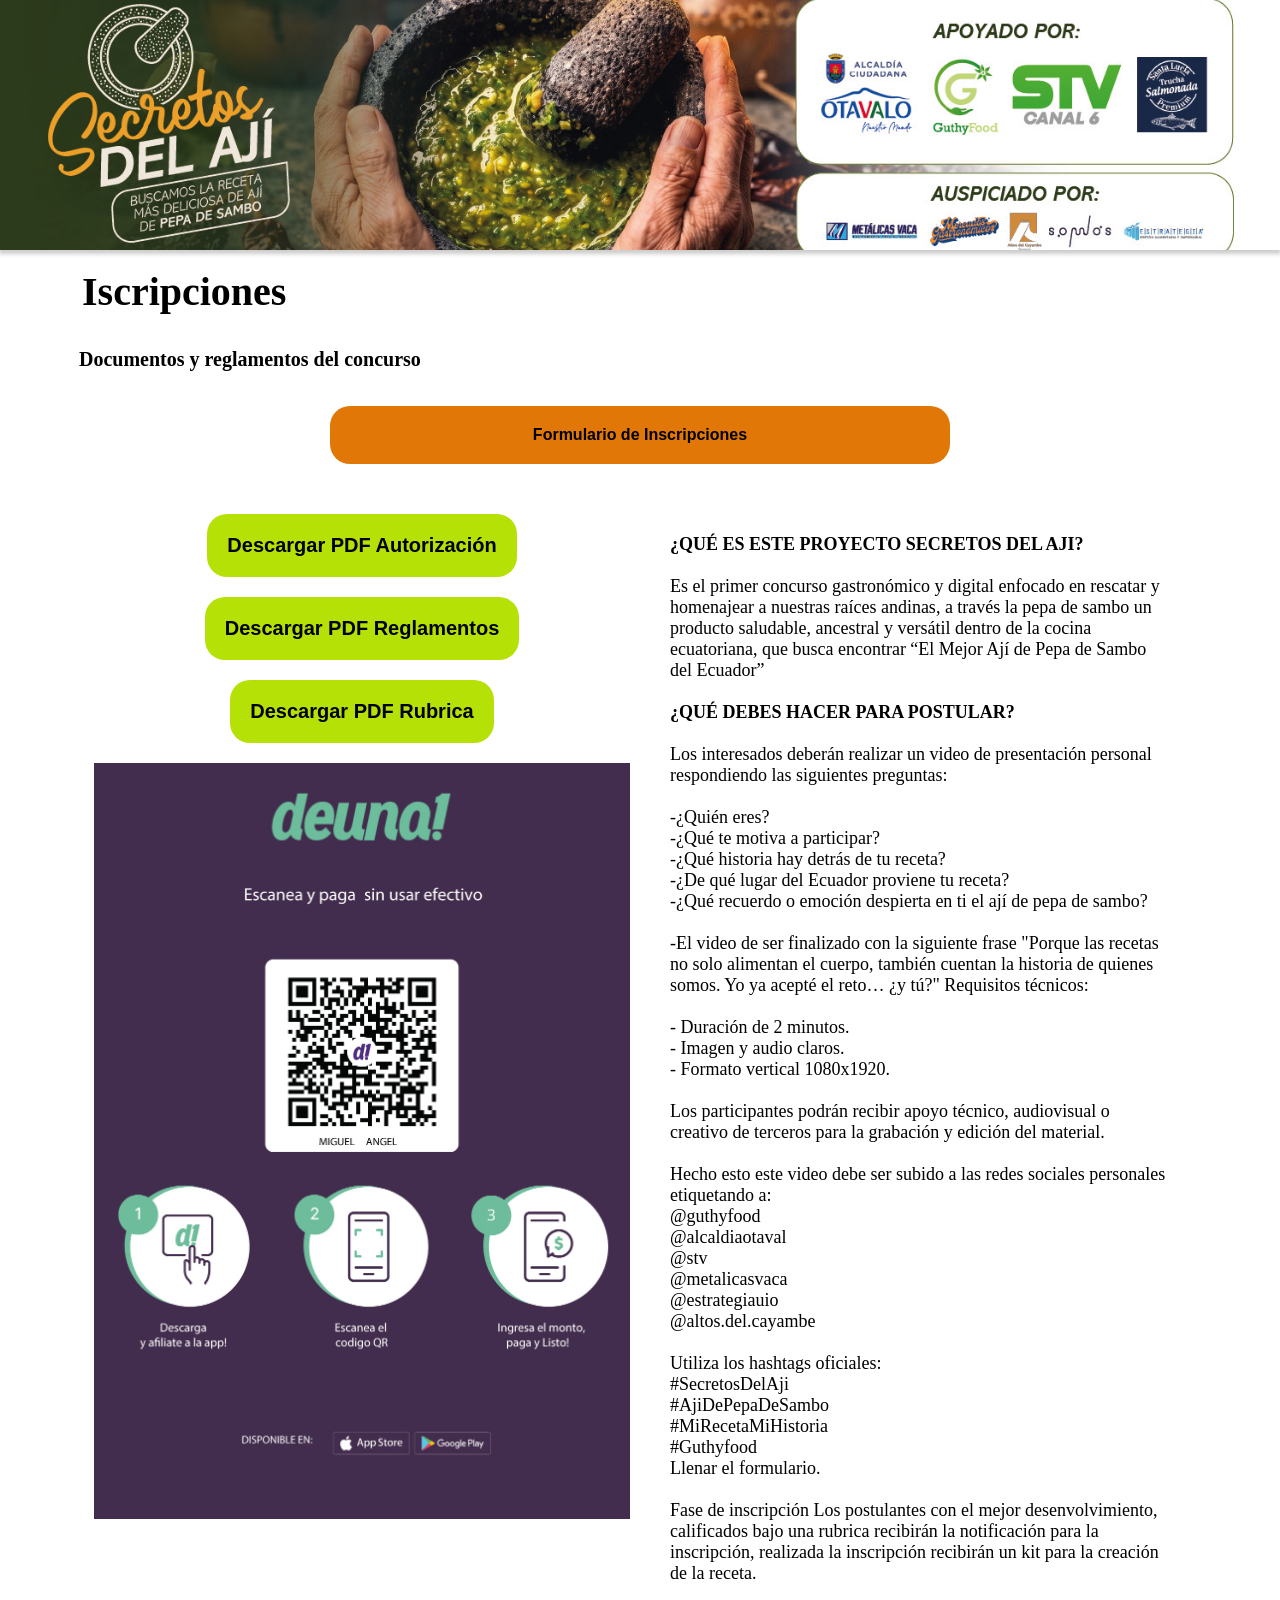
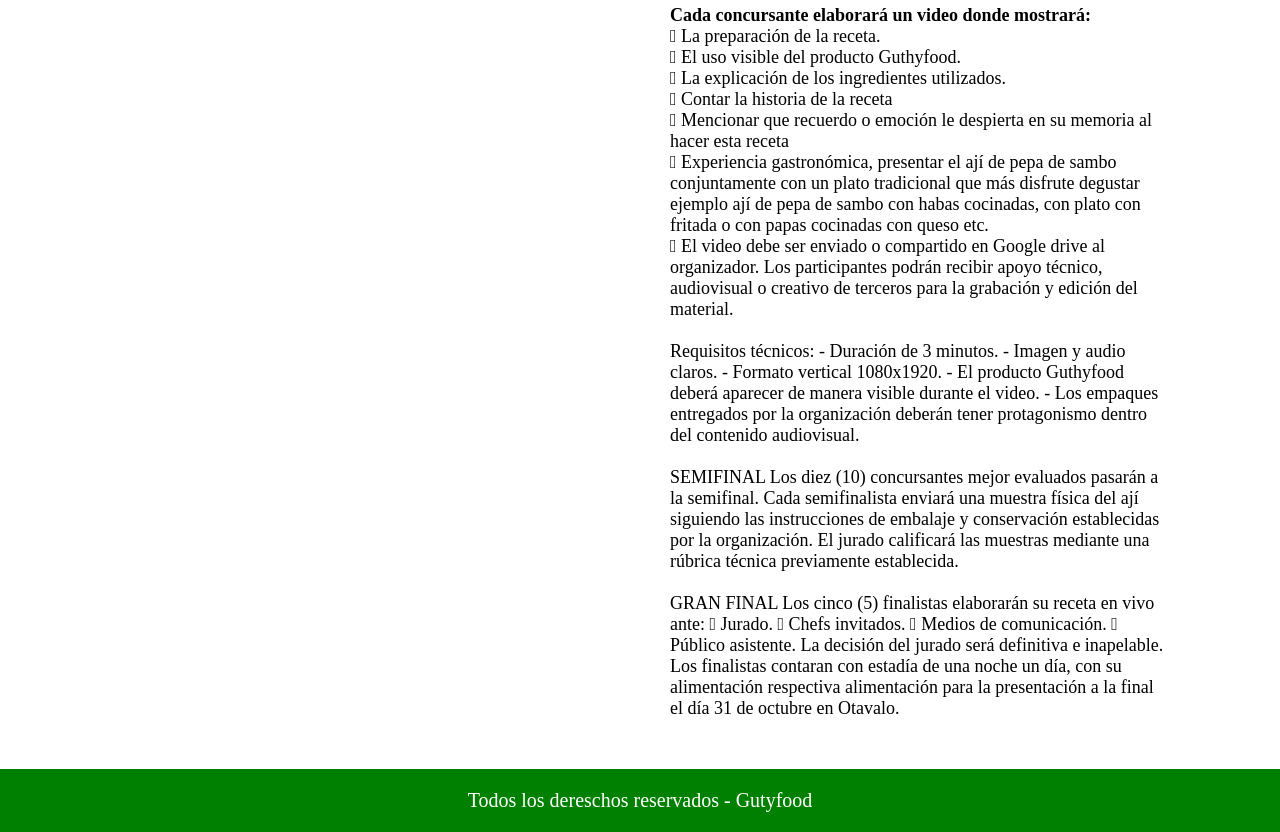
<file: concurso-secretos de aji.html>
<!DOCTYPE html>
<html lang="es">

<head>
    <meta charset="UTF-8">
    <meta name="viewport" content="width=device-width, initial-scale=1.0">
    <title>Concurso-Secretos de aji</title>
    <link rel="stylesheet" href="css/Styles-concurso.css">
    <link rel="icon" type="image/png" sizes="32x32" href="img/LOGO-ICONO.png">
</head>

<body>
    <header class="cabecera">

    </header>

    <section class="informacion container">
        <h1>Iscripciones</h1>
        <h2>Documentos y reglamentos del concurso</h2>
    </section>

    <section class="boton">
        <a href="https://docs.google.com/forms/d/e/1FAIpQLSeFD0ScHTIuty8SN2SYRfd7v2sD0Y0yyTVqEJ0oawbRADalRA/viewform"
            class="btn-inscripcion">
            Formulario de Inscripciones
        </a>
    </section>

    <section class="documentos container">

        <div class="ladoA">
            <a href="pdf/Autorizacion-Uso Concurso-Secretos del AJI.pdf" download="Autorizacion.pdf"
                class="btn-download">
                Descargar PDF Autorización
            </a>

            <a href="pdf/Reglamento-Concurso Secretos del AJI.pdf" download="reglamentos.pdf" class="btn-download">
                Descargar PDF Reglamentos
            </a>

            <a href="pdf/Rubrica.pdf" download="Rubrica.pdf" class="btn-download">
                Descargar PDF Rubrica
            </a>
            <img src="img/pago.jpg" alt="qr de pago" class="img-pago">
        </div>

        <div class="ladob">
            <p>
                <b> ¿QUÉ ES ESTE PROYECTO SECRETOS DEL AJI? </b>
                <br>
                <br>
                Es el primer concurso gastronómico y digital enfocado en rescatar y homenajear a nuestras raíces
                andinas, a través la pepa de sambo un producto saludable, ancestral y versátil dentro de la cocina
                ecuatoriana, que busca encontrar “El Mejor Ají de Pepa de Sambo del Ecuador”
                <br>
                <br>
                <b> ¿QUÉ DEBES HACER PARA POSTULAR?</b>

                <br>
                <br>
                Los interesados deberán realizar un video de presentación personal respondiendo las siguientes
                preguntas:
                <br>
                <br>
                -¿Quién eres?
                <br>
                -¿Qué te motiva a participar?
                <br>
                -¿Qué historia hay detrás de tu receta?
                <br>
                -¿De qué lugar del Ecuador proviene tu receta?
                <br>
                -¿Qué recuerdo o emoción despierta en ti el ají de pepa de sambo?
                <br>
                <br>
                -El video de ser finalizado con la siguiente frase "Porque las recetas no solo alimentan el cuerpo,
                también cuentan la historia de quienes somos. Yo ya acepté el reto… ¿y tú?"
                Requisitos técnicos:
                <br>
                <br>
                - Duración de 2 minutos.
                <br>
                - Imagen y audio claros.
                <br>
                - Formato vertical 1080x1920.
                <br>
                <br>
                Los participantes podrán recibir apoyo técnico, audiovisual o creativo de terceros para la grabación y
                edición del material.

                <br>
                <br>

                Hecho esto este video debe ser subido a las redes sociales personales etiquetando a:
                <br>
                @guthyfood
                <br>
                @alcaldiaotaval
                <br>
                @stv
                <br>
                @metalicasvaca
                <br>
                @estrategiauio
                <br>
                @altos.del.cayambe
                <br>
                <br>
                Utiliza los hashtags oficiales:
                <br>
                #SecretosDelAji
                <br>
                #AjiDePepaDeSambo
                <br>
                #MiRecetaMiHistoria
                <br>
                #Guthyfood
                <br>
                Llenar el formulario.
                <br>
                <br>
                Fase de inscripción
                Los postulantes con el mejor desenvolvimiento, calificados bajo una rubrica recibirán la notificación
                para la inscripción, realizada la inscripción recibirán un kit para la creación de la receta.
                <br>
                <br>
                <b> Cada concursante elaborará un video donde mostrará: </b>
                <br>
                 La preparación de la receta.
                <br>
                 El uso visible del producto Guthyfood.
                <br>
                 La explicación de los ingredientes utilizados.
                <br>
                 Contar la historia de la receta
                <br>
                 Mencionar que recuerdo o emoción le despierta en su memoria al hacer esta receta
                <br>
                 Experiencia gastronómica, presentar el ají de pepa de sambo conjuntamente con un plato tradicional que
                más disfrute degustar ejemplo ají de pepa de sambo con habas cocinadas, con plato con fritada o con
                papas cocinadas con queso etc.
                <br>
                 El video debe ser enviado o compartido en Google drive al organizador.

                Los participantes podrán recibir apoyo técnico, audiovisual o creativo de terceros para la grabación y
                edición del material.
                <br>
                <br>
                Requisitos técnicos:
                - Duración de 3 minutos.
                - Imagen y audio claros.
                - Formato vertical 1080x1920.
                - El producto Guthyfood deberá aparecer de manera visible durante el video.
                - Los empaques entregados por la organización deberán tener protagonismo dentro del contenido
                audiovisual.
                <br>
                <br>
                SEMIFINAL
                Los diez (10) concursantes mejor evaluados pasarán a la semifinal.
                Cada semifinalista enviará una muestra física del ají siguiendo las instrucciones de embalaje y
                conservación establecidas por la organización.
                El jurado calificará las muestras mediante una rúbrica técnica previamente establecida.
                <br>
                <br>
                GRAN FINAL
                Los cinco (5) finalistas elaborarán su receta en vivo ante:
                 Jurado.
                 Chefs invitados.
                 Medios de comunicación.
                 Público asistente.
                La decisión del jurado será definitiva e inapelable.
                Los finalistas contaran con estadía de una noche un día, con su alimentación respectiva alimentación
                para la presentación a la final el día 31 de octubre en Otavalo.




            </p>
        </div>

    </section>

    <footer>Todos los dereschos reservados - Gutyfood</footer>

</body>

</html>
</file>
<file: css/Styles-concurso.css>
*,
*::before,
*::after {
  box-sizing: border-box;
  margin: 0;
  padding: 0;
}

html {
  font-size: 62.5%;
}
p {
  font-size: 1.8rem;
}

.container {
  width: 90%;
  margin: 0 auto;
}
/* cabecera */
.cabecera {
  background-image: url(../img/banner-concurso-aji.jpeg);
  background-repeat: no-repeat;
  background-size: cover;
  background-position: right;
  height: 10rem;
  width: 100%;
  z-index: 100;
  box-shadow: 0 3px 4px 1px rgba(0, 0, 0, 0.2);
  display: flex;
  flex-direction: column;
  justify-content: center;
  align-items: start;
  line-height: 1.8rem;
  text-align: left;
}
@media (min-width: 37.5rem) {
  .cabecera {
    height: 20rem;
  }
}

@media (min-width: 64rem) {
  .cabecera {
    height: 25rem;
  }
}

@media (min-width: 90rem) {
  .cabecera {
    height: 37rem;
  }
}

/* fin de cabecera */

/* informacion */
.informacion h1 {
  font-size: 4rem;
  padding: 1.8rem;
  margin-right: 4rem;
  font-weight: bold;
}

.informacion h2 {
  font-size: 2rem;
  padding: 1.5rem;
  margin-right: 4rem;
}
/* fin informacion */

/* documentos */
.documentos {
  display: flex;
  flex-direction: column;
  justify-content: center;
  align-items: center;
  gap: 2rem;
  padding: 3rem;
}
@media (min-width: 37.5rem) {
  .documentos {
    display: grid;
    grid-template-columns: repeat(2, 1fr);
    gap: 2rem;
    align-items: start;
  }
}
.ladoA {
  display: flex;
  flex-direction: column;
  justify-content: center;
  align-items: center;

  gap: 2rem;
}
.documentos a {
  text-decoration: none;
  color: rgb(1, 1, 1);
  font-size: 2rem;
  font-weight: bold;
  font-family: sans-serif;
  background-color: #b6e106;
  padding: 2rem;
  border-radius: 2rem;
  text-align: center;
}
.documentos a:hover {
  background-color: #84cd0653;
  color: rgb(65, 64, 64);
  font-size: 2.1rem;
  transition: 0.4s;
}

.btn-inscripcion {
  text-decoration: none;
  color: rgb(1, 1, 1);
  font-size: 1.6rem;
  font-weight: bold;
  font-family: sans-serif;
  background-color: #e17706;
  padding: 2rem;
  border-radius: 2rem;
  display: block;
  margin: 0 auto;
  width: 100%;
  text-align: center;
}

@media (min-width: 37.5rem) {
  .btn-inscripcion {
    width: 50%;
  }
}

.btn-inscripcion:hover {
  background-color: #b6e106;
  transition: 0.4s;
  font-size: 1.7rem;
}

.boton {
  padding: 2rem;
}

.ladob {
  padding: 2rem;
}
/* fin documentos */

footer {
  background-color: green;
  color: white;
  padding: 2rem;
  text-align: center;
  font-size: 2rem;
}
.img-pago {
  display: block;
  width: 100%;
}
</file>
